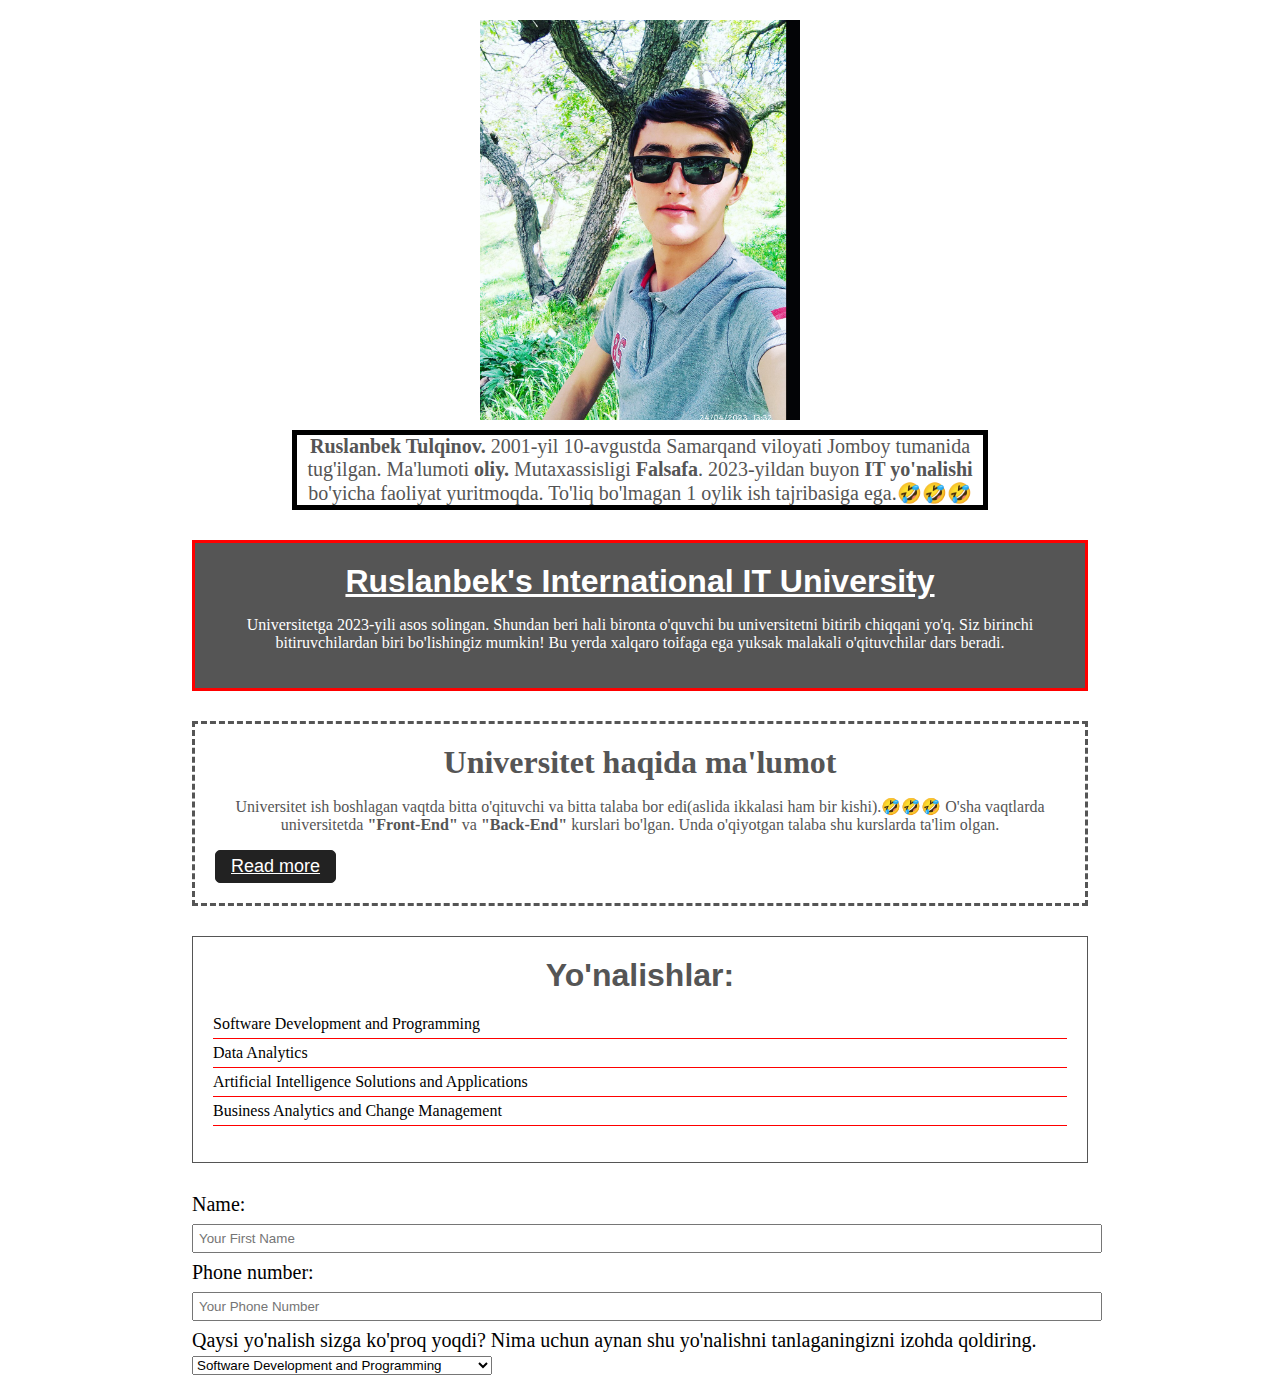
<file: index.html>
<!DOCTYPE html>
<html lang="en">
<head>
    <meta charset="UTF-8">
    <meta http-equiv="X-UA-Compatible" content="IE=edge">
    <meta name="viewport" content="width=device-width, initial-scale=1.0">
    <title>Ruslanbek's International IT University</title>
    <link rel="stylesheet" href="style.css">
</head>
<body>
   <div class="container">
        <div class="picture">
            <img src="assets/Ruslanbek Tulqinov.jpg" height="400" alt="Ruslanbek" >
        <p style="border: solid 5px black; margin: 5px 100px;"><strong>Ruslanbek Tulqinov.</strong>  2001-yil 10-avgustda Samarqand viloyati Jomboy tumanida tug'ilgan. Ma'lumoti <strong>oliy.</strong>  Mutaxassisligi <strong>Falsafa</strong>. 2023-yildan buyon <strong>IT yo'nalishi</strong>  bo'yicha faoliyat yuritmoqda. To'liq bo'lmagan 1 oylik ish tajribasiga ega.🤣🤣🤣 </p>
        </div>
        <div class="box-1">
            <h1>Ruslanbek's International IT University</h1>
            <p>Universitetga 2023-yili asos solingan. Shundan beri hali bironta o'quvchi bu universitetni bitirib chiqqani yo'q. Siz birinchi bitiruvchilardan biri bo'lishingiz mumkin! Bu yerda xalqaro toifaga ega yuksak malakali o'qituvchilar dars beradi.</p>
        </div>
        
        <div class="box-2">
            <h1>Universitet haqida ma'lumot</h1>
            <p>Universitet ish boshlagan vaqtda bitta o'qituvchi va bitta talaba bor edi(aslida ikkalasi ham bir kishi).🤣🤣🤣 O'sha vaqtlarda universitetda <strong>"Front-End"</strong> va <strong>"Back-End"</strong> kurslari bo'lgan. Unda o'qiyotgan talaba shu kurslarda ta'lim olgan.</p>
            <button class="button"><a href="./public/readmore.html">Read more</a></button>
        </div>
        
    
      
        <div class="box-3">
       
    
            <h1>Yo'nalishlar:</h1>
            <ul class="categories">
                <li>Software Development and Programming</li>
                <li>Data Analytics</li>
                <li>Artificial Intelligence Solutions and Applications</li>
                <li>Business Analytics and Change Management</li>
            </ul>
        </div>

        <div class="myForm">
        <form>

            <label>Name:</label>
            <input type="text" placeholder="Your First Name">

            <label>Phone number:</label>
            <input type="number" placeholder="Your Phone Number">
            
            <label for="fakultetlar">
                Qaysi yo'nalish sizga ko'proq yoqdi? Nima uchun aynan shu yo'nalishni tanlaganingizni izohda qoldiring.
                <select name="fakultetlar" id="fakultetlar">
                <option value="Software Development and Programming">Software Development and Programming</option>
                <option value="Data Analytics">Data Analytics</option>
                <option value="Artificial Intelligence Solutions and Applications">Artificial Intelligence Solutions and Applications</option>
                <option value="Business Analytics and Change Management">Business Analytics and Change Management</option>
            </label>

            <label>Message:</label>
            <textarea>
            </textarea>
            
            <button class="button"><a href="./public/rahmat.html">SUBMIT</a></button>
       
        </form>
        </div>
    </div>
    


    <!--CSS - casscading style sheets
    1. inline
    2. internal
    3. external-->












<div class="bottom">
&COPY; All Right Reserved
</div>


</body>
</html>
</file>
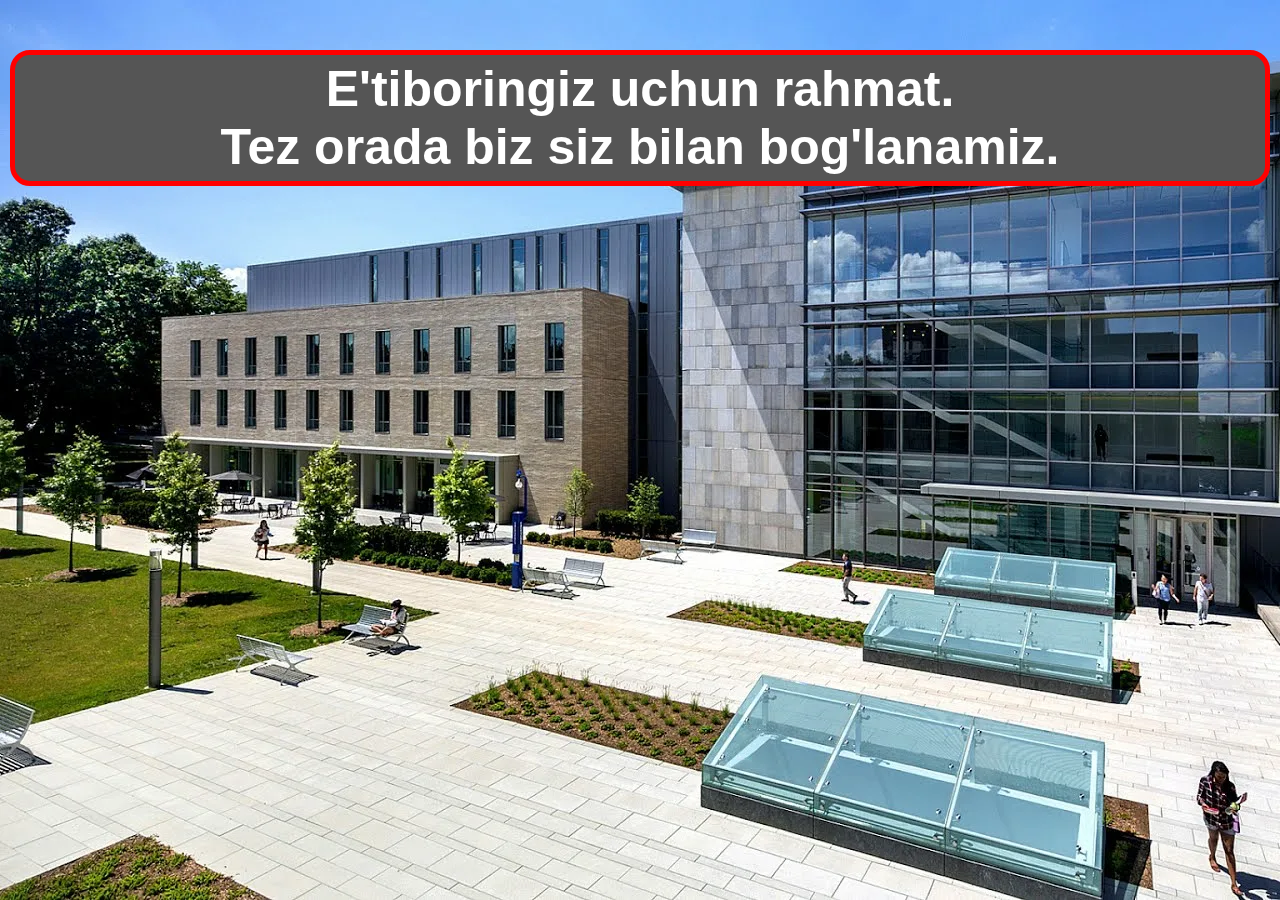
<file: public/rahmat.html>
<!DOCTYPE html>
<html lang="en">
<head>
    <meta charset="UTF-8">
    <meta http-equiv="X-UA-Compatible" content="IE=edge">
    <meta name="viewport" content="width=device-width, initial-scale=1.0">
    <title>Ruslanbek's International IT University</title>
    <link rel="stylesheet" href="style.css">
</head>
<body>
    <h1>
     E'tiboringiz uchun rahmat.
    <br> Tez orada biz siz bilan bog'lanamiz.</h1>
</body>
</html>
</file>
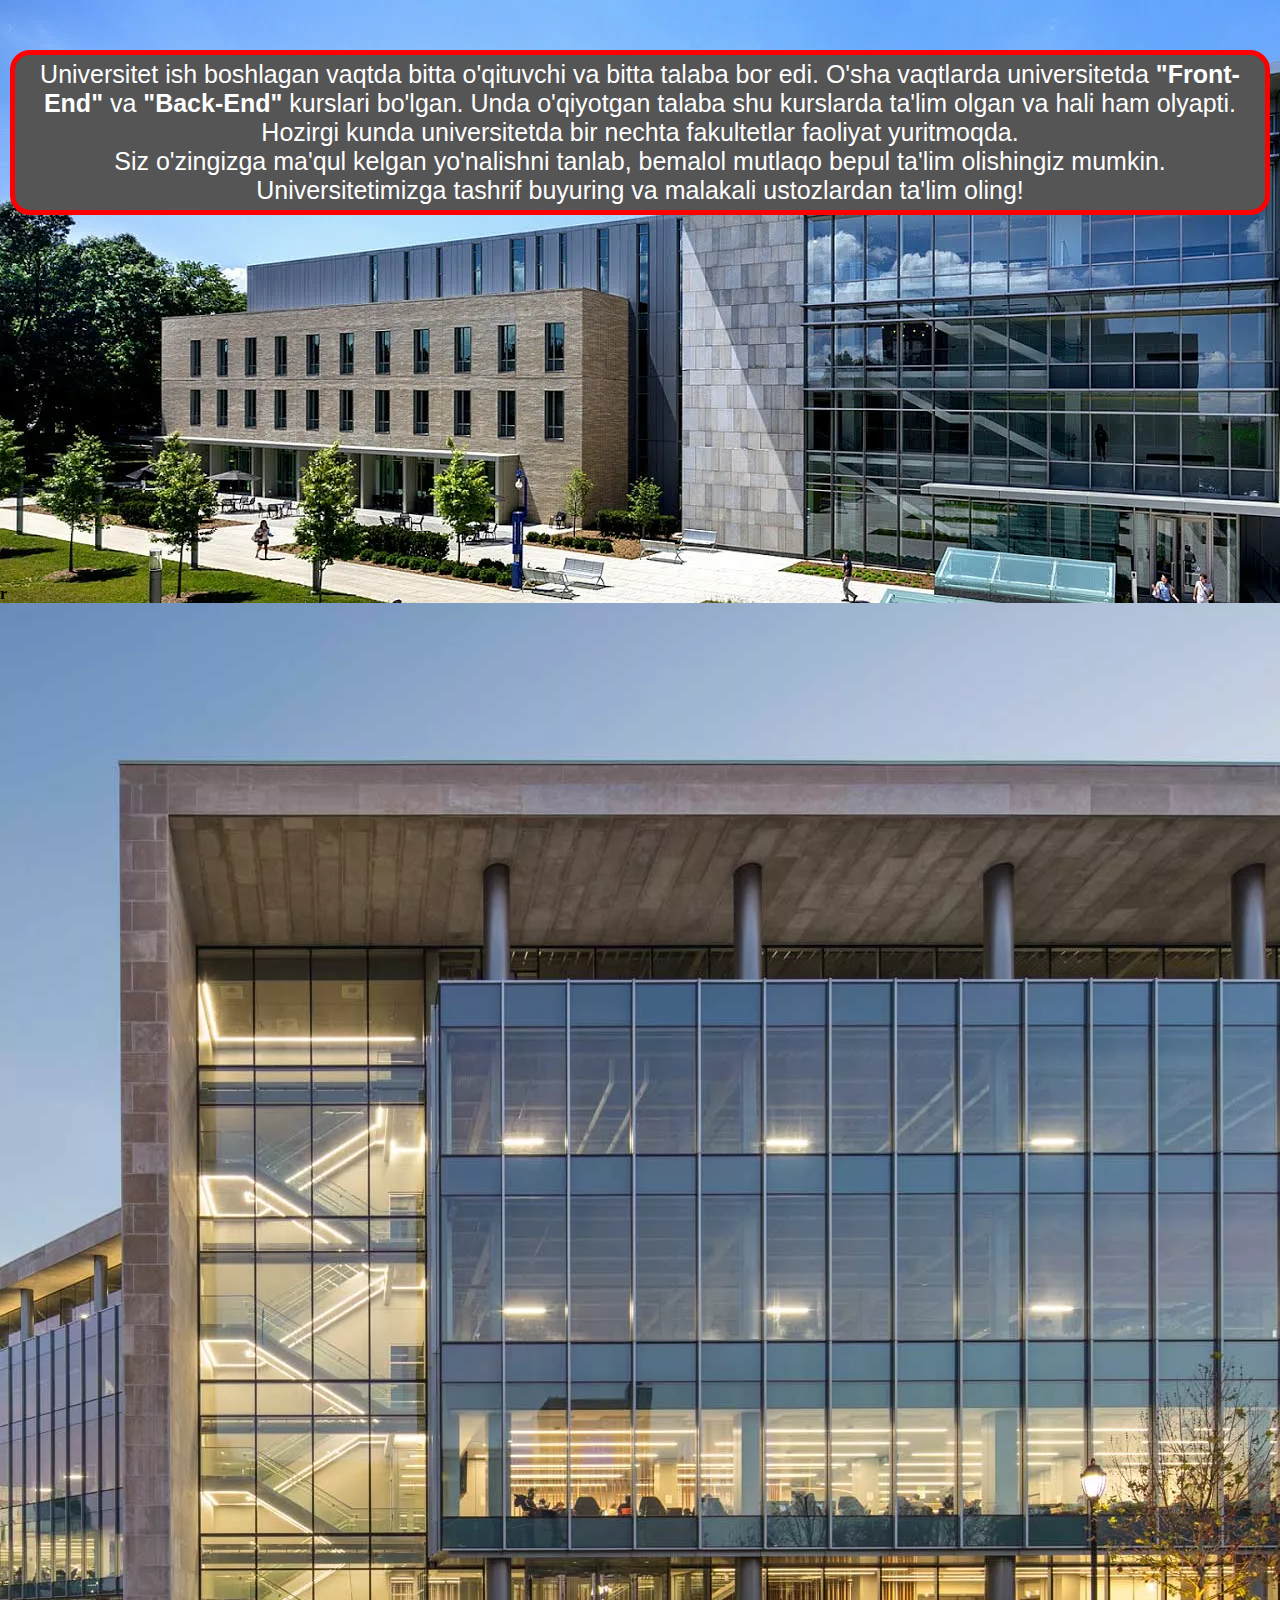
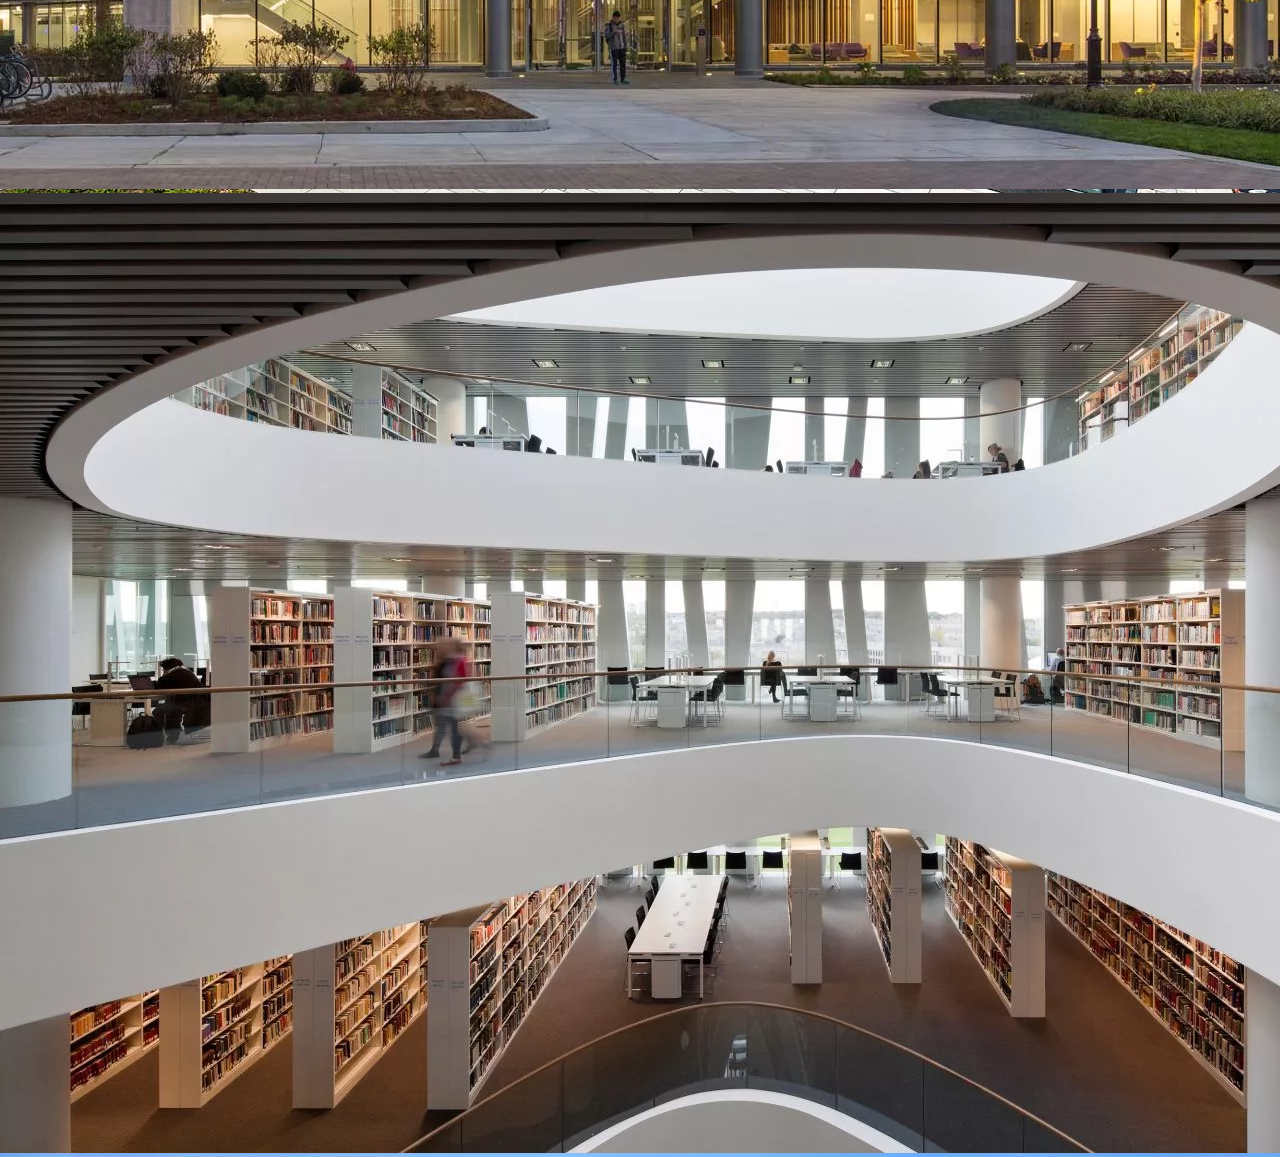
<file: public/readmore.html>
<!DOCTYPE html>
<html lang="en">
<head>
  <meta charset="UTF-8">
  <meta http-equiv="X-UA-Compatible" content="IE=edge">
  <meta name="viewport" content="width=device-width, initial-scale=1.0">
  <title>Ruslanbek's International IT University</title>
  <link rel="stylesheet" href="style.css">
</head>
<body>
  <p>Universitet ish boshlagan 
    vaqtda bitta o'qituvchi va bitta talaba bor edi. O'sha vaqtlarda
     universitetda <strong>"Front-End"</strong> va 
     <strong>"Back-End"</strong> kurslari bo'lgan. 
     Unda o'qiyotgan talaba shu kurslarda ta'lim olgan 
     va hali ham olyapti.
<br>
 Hozirgi kunda universitetda bir nechta fakultetlar 
 faoliyat yuritmoqda. <br> Siz o'zingizga ma'qul kelgan 
 yo'nalishni tanlab,
  bemalol mutlaqo bepul ta'lim olishingiz mumkin.
<br> Universitetimizga tashrif buyuring va malakali ustozlardan 
ta'lim oling!</p>
<br>
<br> <br><br><br> <br><br><br><br><br><br><br><br><br><br><br><br><br><br><br><b>r</b>
<div class="universitet">
<img src="./assets/universitet 2.webp" alt="universitet 2">
<img src="./assets/bino ichi.webp" alt="bino ichi">
</div>
</body>
</html>
</file>
<file: style.css>
body, h1{
    margin: 0;
}
.bottom {
    margin-top: 150px;
    font-size: larger;
    color: black;
    background-color: #555555;
}
.picture {
    margin-top: 20px;
    text-align: center;
    font-size: 20px;
}
.container {
    
    width: 70%;
    margin: 0 auto;
}
.box-1 {
    background-color: #555555;
   /* padding-top: 20px;
    padding-right: 25px;
    padding-bottom: 30px;
    padding-left: 35px; */
    padding: 20px 30px;
    margin-top: 30px;
    border: 3px solid red;

}
.box-1 h1 {
    text-align: center;
    text-decoration: underline;
    font-family: sans-serif;
    color: white;
    
}
.box-1 p {
    color: white;
}
.box-2 {
    margin-top: 30px;
    border: 3px dashed #555555;
    padding: 20px;
    background-color: #fff;

}
.box-2 h1, p {
    color: #555555;
    text-align: center;
}
.button {
    background-color: #222;
    color: #fff;
    font-size: 18px;
    padding: 5px 15px;
    border: 1px solid #222;
    border-radius: 5px;
}
.button:hover {
    cursor: pointer;
    background-color: blue;
    color: #222;
}
.box-3 {
    margin: 30px 0;
    border: 1px solid #555;
    padding: 20px;
    background-color: #fff;
}
.box-3 h1 {
    text-align: center;
    color: #555555;
    font-family: sans-serif;
}
.categories {
    padding: 0;
}

.categories li {
    list-style-type: none;
    padding: 5px 0;
    border-bottom: 1px solid red;
}

.myForm label {
    display: block;
    font-size: 20px;
    color: black;
}
.myForm input, .myForm textarea {
    margin: 8px 0;
    padding: 5px;
    width: 100%;
}

a {
    color: #fff;
}
</file>
<file: public/style.css>
body {
    background-image: url(assets/universitet.webp);
    margin: 0;
    padding: 0;
    size: 40px;
}
p {
    background-color: #555;
    color: #fff;
    font-family: sans-serif;
    font-size: 25px;
    border: 5px solid red;
    padding: 5px;
    border-radius: 20px;
    margin: 10px;
    margin-top: 50px;
    text-align: center;
}
h1 {
    background-color: #555;
    color: #fff;
    font-family: sans-serif;
    font-size: 50px;
    border: 5px solid red;
    padding: 5px;
    border-radius: 20px;
    margin: 10px;
    margin-top: 50px;
    text-align: center;
}
.universitet{
    margin: 0;
    padding: 0%;
}
</file>
